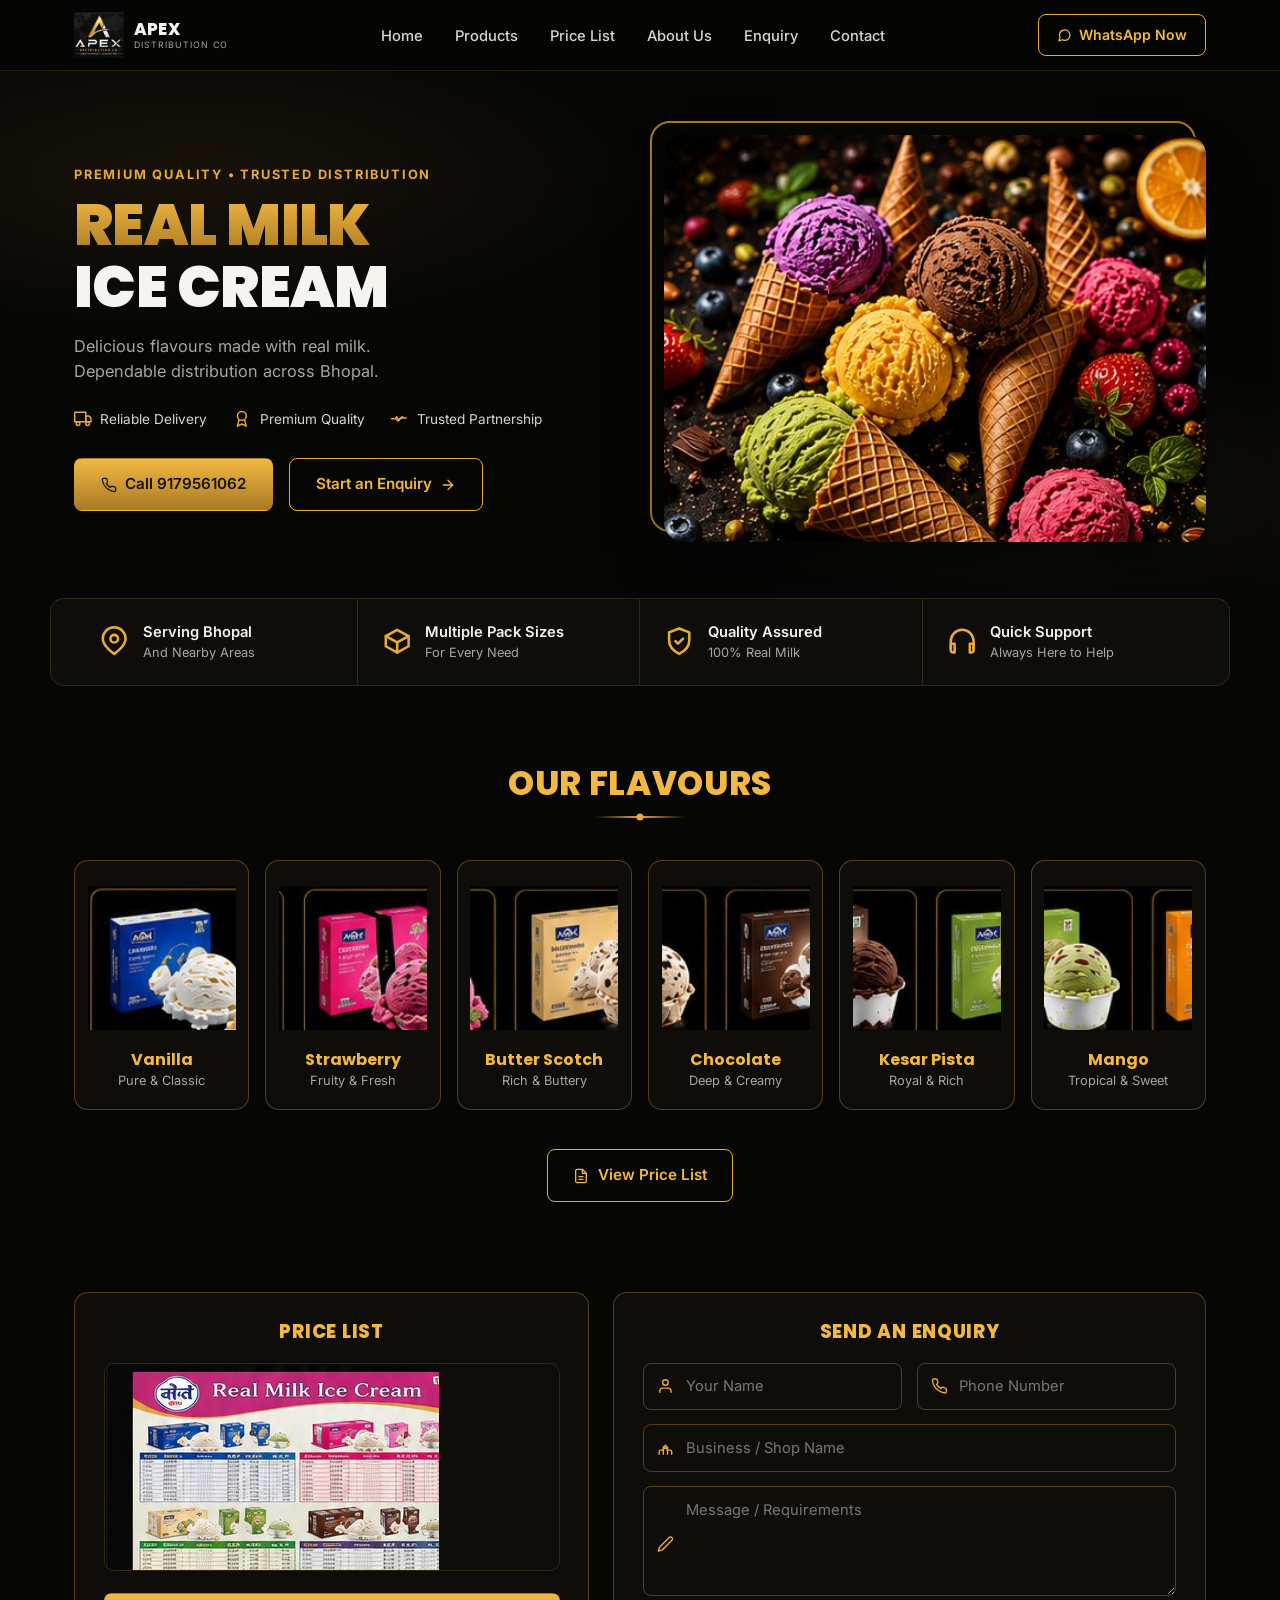
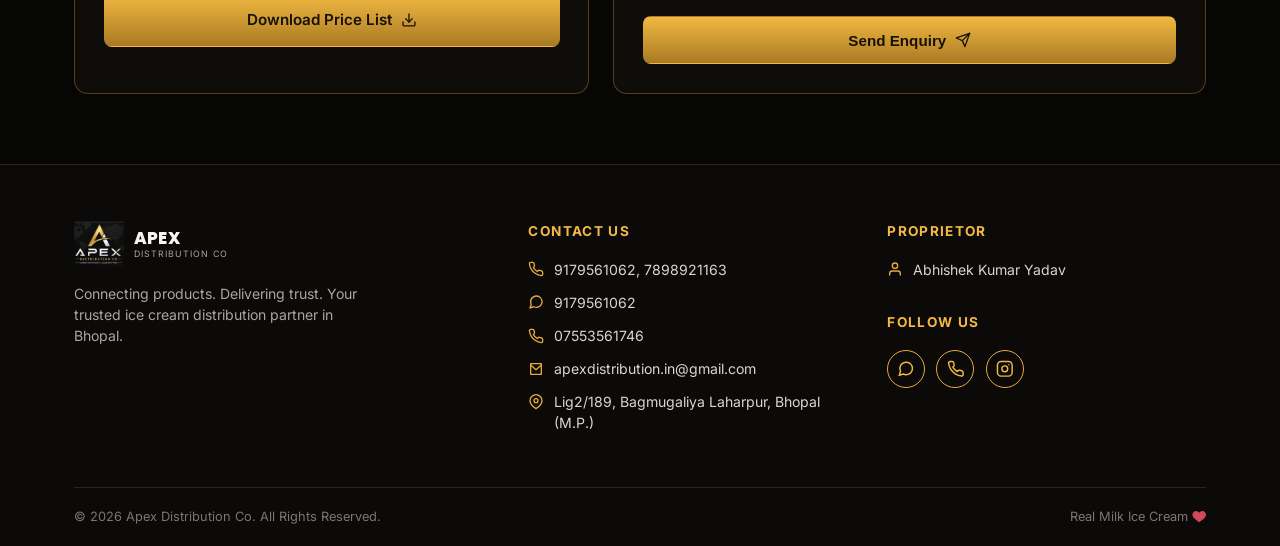
<file: index.html>
<!DOCTYPE html>
<html lang="en">
<head>
<meta charset="UTF-8">
<meta name="viewport" content="width=device-width, initial-scale=1.0">
<title>Apex Distribution Co | Real Milk Ice Cream Distribution in Bhopal</title>
<meta name="description" content="Apex Distribution Co — reliable real milk ice cream distribution and supply support for retailers, stores and business partners across Bhopal.">
<link rel="icon" href="logo.png">
<link rel="preconnect" href="https://fonts.googleapis.com">
<link rel="preconnect" href="https://fonts.gstatic.com" crossorigin>
<link href="https://fonts.googleapis.com/css2?family=Inter:wght@400;500;600;700&family=Poppins:wght@600;700;800;900&display=swap" rel="stylesheet">
<style>
  :root{
    --black:#060605;
    --black-2:#0b0a08;
    --panel:#0f0d0a;
    --gold:#e8a93d;
    --gold-bright:#f2b841;
    --gold-dark:#a97a24;
    --white:#f6f4ef;
    --gray:#a9a69d;
    --gray-dim:#7a776f;
    --border:rgba(232,169,61,.32);
    --border-soft:rgba(232,169,61,.16);
    --radius-lg:20px;
    --radius-md:14px;
    --radius-sm:10px;
    --container:1180px;
  }

  *{margin:0;padding:0;box-sizing:border-box;}

  html{scroll-behavior:smooth;}

  body{
    background:var(--black);
    color:var(--white);
    font-family:'Inter',system-ui,sans-serif;
    line-height:1.5;
    -webkit-font-smoothing:antialiased;
  }

  img{max-width:100%;display:block;}

  a{color:inherit;text-decoration:none;}

  ul{list-style:none;}

  h1,h2,h3{
    font-family:'Poppins',sans-serif;
    line-height:1.08;
  }

  .container{
    width:100%;
    max-width:var(--container);
    margin:0 auto;
    padding:0 24px;
  }

  .eyebrow{
    color:var(--gold);
    font-weight:700;
    font-size:.8rem;
    letter-spacing:.14em;
    text-transform:uppercase;
  }

  /* Buttons */
  .btn{
    display:inline-flex;
    align-items:center;
    justify-content:center;
    gap:.55rem;
    padding:.9rem 1.6rem;
    border-radius:8px;
    font-weight:600;
    font-size:.95rem;
    cursor:pointer;
    border:1.5px solid transparent;
    transition:transform .15s ease, background .2s ease, color .2s ease, box-shadow .2s ease;
    white-space:nowrap;
  }
  .btn:active{transform:translateY(1px);}
  .btn-gold{
    background:linear-gradient(180deg,var(--gold-bright),var(--gold-dark));
    color:#181205;
  }
  .btn-gold:hover{box-shadow:0 6px 22px -6px rgba(232,169,61,.55);}
  .btn-outline{
    background:transparent;
    border-color:var(--gold);
    color:var(--gold-bright);
  }
  .btn-outline:hover{background:rgba(232,169,61,.1);}
  .btn-block{width:100%;}
  .icon{width:1.05em;height:1.05em;flex-shrink:0;stroke:currentColor;fill:none;stroke-width:2;stroke-linecap:round;stroke-linejoin:round;}

  /* ===== Header ===== */
  header{
    position:sticky;
    top:0;
    z-index:100;
    background:rgba(6,6,5,.9);
    backdrop-filter:blur(10px);
    border-bottom:1px solid var(--border-soft);
  }
  .nav-wrap{
    display:flex;
    align-items:center;
    justify-content:space-between;
    padding:12px 24px;
    max-width:var(--container);
    margin:0 auto;
  }
  .brand{display:flex;align-items:center;gap:.6rem;}
  .brand img{height:46px;width:auto;object-fit:contain;}
  .brand-text{display:flex;flex-direction:column;line-height:1.15;}
  .brand-text .name{font-family:'Poppins',sans-serif;font-weight:800;font-size:1.05rem;letter-spacing:.02em;}
  .brand-text .tag{font-size:.55rem;letter-spacing:.12em;color:var(--gray);text-transform:uppercase;}

  nav ul{display:flex;gap:2rem;}
  nav a{
    font-size:.92rem;
    font-weight:500;
    color:var(--gray-light,#d8d5cc);
    position:relative;
    padding:4px 0;
  }
  nav a:hover, nav a.active{color:var(--gold-bright);}

  .header-actions{display:flex;align-items:center;gap:1rem;}
  .whatsapp-btn{
    display:flex;align-items:center;gap:.5rem;
    border:1.5px solid var(--gold);
    color:var(--gold-bright);
    padding:.6rem 1.1rem;
    border-radius:8px;
    font-size:.88rem;
    font-weight:600;
  }
  .whatsapp-btn:hover{background:rgba(232,169,61,.1);}

  .menu-toggle{
    display:none;
    background:none;border:none;color:var(--white);
    width:40px;height:40px;
    align-items:center;justify-content:center;
    cursor:pointer;
  }
  .menu-toggle .icon{width:26px;height:26px;}

  /* ===== Hero ===== */
  .hero{
    position:relative;
    padding:64px 0 56px;
    overflow:hidden;
  }
  .hero::before{
    content:"";
    position:absolute;
    inset:0;
    background:
      radial-gradient(ellipse 60% 50% at 15% 20%, rgba(232,169,61,.08), transparent 60%),
      radial-gradient(ellipse 50% 40% at 85% 80%, rgba(232,169,61,.05), transparent 60%);
    pointer-events:none;
  }
  .hero .container{
    display:grid;
    grid-template-columns:1fr 1fr;
    gap:3rem;
    align-items:center;
    position:relative;
  }
  .hero-heading{
    font-weight:900;
    font-size:clamp(2.4rem,5vw,3.6rem);
    text-transform:uppercase;
    letter-spacing:-.01em;
    margin:.6rem 0 1rem;
  }
  .hero-heading .line-gold{
    display:block;
    background:linear-gradient(180deg,var(--gold-bright),var(--gold-dark));
    -webkit-background-clip:text;
    background-clip:text;
    color:transparent;
  }
  .hero-heading .line-white{display:block;color:var(--white);}
  .hero-sub{
    color:var(--gray);
    font-size:1.02rem;
    max-width:34ch;
    margin-bottom:1.6rem;
  }
  .hero-feats{
    display:flex;
    gap:1.6rem;
    margin-bottom:1.8rem;
    flex-wrap:wrap;
  }
  .hero-feats div{
    display:flex;
    align-items:center;
    gap:.55rem;
    font-size:.85rem;
    color:var(--gray-light,#d8d5cc);
  }
  .hero-feats .icon{color:var(--gold);width:1.3em;height:1.3em;}
  .hero-buttons{display:flex;gap:1rem;flex-wrap:wrap;}

  .hero-image-wrap{
    position:relative;
    isolation:isolate;
  }
  .hero-image-wrap::before{
    content:"";
    position:absolute;
    top:-14px;left:-14px;
    width:100%;height:100%;
    border:2px solid var(--gold);
    border-radius:var(--radius-lg);
    z-index:-1;
    opacity:.7;
  }
  .hero-image-wrap img{
    border-radius:var(--radius-lg);
    width:100%;
    aspect-ratio:4/3;
    object-fit:cover;
    box-shadow:0 30px 60px -20px rgba(0,0,0,.6);
  }

  /* ===== Feature bar ===== */
  .feature-bar{padding:0 0 60px;}
  .feature-bar .container{
    display:grid;
    grid-template-columns:repeat(4,1fr);
    background:var(--panel);
    border:1px solid var(--border-soft);
    border-radius:var(--radius-md);
    overflow:hidden;
  }
  .feature-item{
    display:flex;
    align-items:center;
    gap:.85rem;
    padding:1.4rem 1.5rem;
    border-right:1px solid var(--border-soft);
  }
  .feature-item:last-child{border-right:none;}
  .feature-item .icon{
    color:var(--gold);
    width:1.9rem;height:1.9rem;
    flex-shrink:0;
  }
  .feature-item strong{display:block;font-size:.92rem;font-weight:600;}
  .feature-item span{display:block;font-size:.8rem;color:var(--gray);}

  /* ===== Section heading ===== */
  .section-head{text-align:center;margin-bottom:2.6rem;}
  .section-head h2{
    color:var(--gold-bright);
    font-weight:800;
    font-size:clamp(1.6rem,3vw,2.1rem);
    letter-spacing:.02em;
    text-transform:uppercase;
  }
  .section-head .divider{
    width:90px;height:2px;
    background:linear-gradient(90deg,transparent,var(--gold),transparent);
    margin:.9rem auto 0;
    position:relative;
  }
  .section-head .divider::after{
    content:"";
    position:absolute;
    left:50%;top:50%;
    transform:translate(-50%,-50%);
    width:7px;height:7px;
    background:var(--gold);
    border-radius:50%;
  }

  /* ===== Flavours ===== */
  .flavours{padding:20px 0 70px;}
  .flavour-grid{
    display:grid;
    grid-template-columns:repeat(6,1fr);
    gap:1rem;
    margin-bottom:2.4rem;
  }
  .flavour-card{
    border:1px solid var(--border);
    border-radius:var(--radius-md);
    padding:1rem .8rem 1.2rem;
    text-align:center;
    background:var(--panel);
    transition:transform .2s ease, border-color .2s ease;
  }
  .flavour-card:hover{transform:translateY(-4px);border-color:var(--gold);}
  .flavour-card img{
    width:100%;
    aspect-ratio:1/1.1;
    object-fit:contain;
    margin-bottom:.7rem;
  }
  .flavour-card h3{
    color:var(--gold-bright);
    font-size:1rem;
    font-weight:700;
    margin-bottom:.2rem;
  }
  .flavour-card p{font-size:.8rem;color:var(--gray);}
  .flavours-cta{text-align:center;}

  /* ===== Price list + Enquiry ===== */
  .price-enquiry{padding:20px 0 70px;}
  .price-enquiry .container{
    display:grid;
    grid-template-columns:1fr 1.15fr;
    gap:1.5rem;
    align-items:stretch;
  }
  .card-panel{
    border:1px solid var(--border);
    border-radius:var(--radius-md);
    background:var(--panel);
    padding:1.8rem;
  }
  .card-panel h3{
    color:var(--gold-bright);
    text-align:center;
    font-size:1.15rem;
    font-weight:800;
    letter-spacing:.04em;
    text-transform:uppercase;
    margin-bottom:1.3rem;
  }
  .price-image{
    border-radius:var(--radius-sm);
    overflow:hidden;
    border:1px solid var(--border-soft);
    margin-bottom:1.4rem;
  }
  .form-row{display:grid;grid-template-columns:1fr 1fr;gap:.9rem;margin-bottom:.9rem;}
  .field{
    position:relative;
  }
  .field .icon{
    position:absolute;
    left:14px;top:50%;
    transform:translateY(-50%);
    color:var(--gold);
    width:1.05rem;height:1.05rem;
  }
  .field textarea ~ .icon{top:18px;transform:none;}
  .field input,
  .field textarea{
    width:100%;
    background:transparent;
    border:1px solid var(--border);
    border-radius:8px;
    padding:.85rem 1rem .85rem 2.6rem;
    color:var(--white);
    font-family:inherit;
    font-size:.92rem;
  }
  .field input::placeholder,
  .field textarea::placeholder{color:var(--gray-dim);}
  .field input:focus,
  .field textarea:focus{outline:none;border-color:var(--gold);}
  .field textarea{resize:vertical;min-height:110px;}
  .form-full{margin-bottom:.9rem;}
  .form-note{font-size:.78rem;color:var(--gray-dim);margin-top:.8rem;text-align:center;}

  /* ===== Footer ===== */
  footer{
    border-top:1px solid var(--border-soft);
    padding:56px 0 0;
    background:var(--black-2);
  }
  .footer-grid{
    display:grid;
    grid-template-columns:1.3fr 1fr 1fr;
    gap:2.5rem;
    padding-bottom:2.6rem;
  }
  .footer-brand .brand{margin-bottom:1rem;}
  .footer-brand p{color:var(--gray);font-size:.88rem;max-width:32ch;}
  footer h4{
    color:var(--gold-bright);
    font-size:.85rem;
    font-weight:700;
    letter-spacing:.1em;
    text-transform:uppercase;
    margin-bottom:1.1rem;
  }
  .footer-list li{
    display:flex;
    align-items:flex-start;
    gap:.6rem;
    font-size:.88rem;
    color:var(--gray-light,#d8d5cc);
    margin-bottom:.75rem;
  }
  .footer-list .icon{color:var(--gold);width:1rem;height:1rem;margin-top:.15rem;flex-shrink:0;}
  .footer-proprietor{margin-bottom:2rem;}
  .social-row{display:flex;gap:.7rem;}
  .social-row a{
    width:38px;height:38px;
    border:1.5px solid var(--gold);
    border-radius:50%;
    display:flex;align-items:center;justify-content:center;
    color:var(--gold-bright);
    transition:background .2s ease;
  }
  .social-row a:hover{background:rgba(232,169,61,.12);}
  .social-row .icon{width:1.1rem;height:1.1rem;}
  .footer-bottom{
    border-top:1px solid var(--border-soft);
    padding:1.2rem 0;
    display:flex;
    justify-content:space-between;
    align-items:center;
    flex-wrap:wrap;
    gap:.6rem;
    font-size:.8rem;
    color:var(--gray-dim);
  }
  .footer-bottom .heart{color:#d1495b;width:.9rem;height:.9rem;fill:#d1495b;display:inline;vertical-align:-2px;}

  /* ===== Responsive ===== */
  @media (max-width:980px){
    .flavour-grid{grid-template-columns:repeat(3,1fr);}
    .price-enquiry .container{grid-template-columns:1fr;}
    .footer-grid{grid-template-columns:1fr 1fr;}
    .footer-brand{grid-column:1/-1;}
  }

  @media (max-width:800px){
    nav{
      position:fixed;
      top:70px;left:0;right:0;
      background:var(--black-2);
      border-bottom:1px solid var(--border-soft);
      max-height:0;
      overflow:hidden;
      transition:max-height .25s ease;
    }
    nav.open{max-height:400px;}
    nav ul{flex-direction:column;gap:0;padding:.5rem 24px 1rem;}
    nav ul li{border-bottom:1px solid var(--border-soft);}
    nav a{display:block;padding:.9rem 0;}
    .menu-toggle{display:flex;}
    .whatsapp-btn span{display:none;}
    .hero .container{grid-template-columns:1fr;}
    .hero-image-wrap{order:-1;}
    .feature-bar .container{grid-template-columns:1fr 1fr;}
    .feature-item{border-right:none;border-bottom:1px solid var(--border-soft);}
    .feature-item:nth-child(2n){border-right:1px solid var(--border-soft);}
    .flavour-grid{grid-template-columns:repeat(2,1fr);}
    .form-row{grid-template-columns:1fr;}
  }

  @media (max-width:480px){
    .brand-text{display:none;}
    .hero-feats{gap:1rem;}
  }
</style>
</head>
<body>

<!-- ===== Header ===== -->
<header>
  <div class="nav-wrap">
    <a href="#top" class="brand">
      <img src="logo.png" alt="Apex Distribution Co logo">
      <span class="brand-text">
        <span class="name">APEX</span>
        <span class="tag">Distribution Co</span>
      </span>
    </a>

    <nav id="siteNav">
      <ul>
        <li><a href="#top">Home</a></li>
        <li><a href="#products">Products</a></li>
        <li><a href="#pricelist">Price List</a></li>
        <li><a href="#about">About Us</a></li>
        <li><a href="#enquiry">Enquiry</a></li>
        <li><a href="#contact">Contact</a></li>
      </ul>
    </nav>

    <div class="header-actions">
      <a class="whatsapp-btn" href="https://wa.me/919179561062?text=Hi%20Apex%20Distribution%2C%20I%27d%20like%20to%20know%20more" target="_blank" rel="noopener">
        <svg class="icon" viewBox="0 0 24 24"><path d="M21 11.5a8.38 8.38 0 0 1-.9 3.8 8.5 8.5 0 0 1-7.6 4.7 8.38 8.38 0 0 1-3.8-.9L3 21l1.9-5.7a8.38 8.38 0 0 1-.9-3.8 8.5 8.5 0 0 1 4.7-7.6 8.38 8.38 0 0 1 3.8-.9h.5a8.48 8.48 0 0 1 8 8v.5z"/></svg>
        <span>WhatsApp Now</span>
      </a>
      <button class="menu-toggle" id="menuToggle" aria-label="Toggle menu">
        <svg class="icon" viewBox="0 0 24 24"><line x1="3" y1="6" x2="21" y2="6"/><line x1="3" y1="12" x2="21" y2="12"/><line x1="3" y1="18" x2="21" y2="18"/></svg>
      </button>
    </div>
  </div>
</header>

<!-- ===== Hero ===== -->
<section class="hero" id="top">
  <div class="container">
    <div class="hero-content">
      <p class="eyebrow">Premium Quality • Trusted Distribution</p>
      <h1 class="hero-heading">
        <span class="line-gold">Real Milk</span>
        <span class="line-white">Ice Cream</span>
      </h1>
      <p class="hero-sub">Delicious flavours made with real milk. Dependable distribution across Bhopal.</p>

      <div class="hero-feats">
        <div>
          <svg class="icon" viewBox="0 0 24 24"><path d="M1 3h15v13H1z"/><path d="M16 8h4l3 3v5h-7V8z"/><circle cx="5.5" cy="18.5" r="2.5"/><circle cx="18.5" cy="18.5" r="2.5"/></svg>
          Reliable Delivery
        </div>
        <div>
          <svg class="icon" viewBox="0 0 24 24"><circle cx="12" cy="8" r="6"/><path d="M8.2 13.5 6 22l6-3 6 3-2.2-8.5"/></svg>
          Premium Quality
        </div>
        <div>
          <svg class="icon" viewBox="0 0 24 24"><path d="M8.5 12.5 11 15l6-6"/><path d="M2 12h5l2-3 3 5 2-3h8"/></svg>
          Trusted Partnership
        </div>
      </div>

      <div class="hero-buttons">
        <a class="btn btn-gold" href="tel:+919179561062">
          <svg class="icon" viewBox="0 0 24 24"><path d="M22 16.9v3a2 2 0 0 1-2.2 2 19.8 19.8 0 0 1-8.6-3.1 19.5 19.5 0 0 1-6-6 19.8 19.8 0 0 1-3.1-8.7A2 2 0 0 1 4.1 2h3a2 2 0 0 1 2 1.7c.1.9.3 1.8.6 2.7a2 2 0 0 1-.5 2.1L8 9.7a16 16 0 0 0 6 6l1.2-1.2a2 2 0 0 1 2.1-.5c.9.3 1.8.5 2.7.6a2 2 0 0 1 1.7 2z"/></svg>
          Call 9179561062
        </a>
        <a class="btn btn-outline" href="#enquiry">
          Start an Enquiry
          <svg class="icon" viewBox="0 0 24 24"><line x1="5" y1="12" x2="19" y2="12"/><polyline points="12 5 19 12 12 19"/></svg>
        </a>
      </div>
    </div>

    <div class="hero-image-wrap">
      <img src="hero.jpg" alt="Assorted real milk ice cream cones and scoops">
    </div>
  </div>
</section>

<!-- ===== Feature bar ===== -->
<section class="feature-bar">
  <div class="container">
    <div class="feature-item">
      <svg class="icon" viewBox="0 0 24 24"><path d="M21 10c0 6-9 12-9 12S3 16 3 10a9 9 0 0 1 18 0z"/><circle cx="12" cy="10" r="3"/></svg>
      <div><strong>Serving Bhopal</strong><span>And Nearby Areas</span></div>
    </div>
    <div class="feature-item">
      <svg class="icon" viewBox="0 0 24 24"><path d="M21 8 12 3 3 8l9 5 9-5z"/><path d="M3 8v8l9 5 9-5V8"/><path d="M12 13v8"/></svg>
      <div><strong>Multiple Pack Sizes</strong><span>For Every Need</span></div>
    </div>
    <div class="feature-item">
      <svg class="icon" viewBox="0 0 24 24"><path d="M12 2 4 5v6c0 5 3.4 8.7 8 11 4.6-2.3 8-6 8-11V5l-8-3z"/><path d="m9 12 2 2 4-4"/></svg>
      <div><strong>Quality Assured</strong><span>100% Real Milk</span></div>
    </div>
    <div class="feature-item">
      <svg class="icon" viewBox="0 0 24 24"><path d="M3 18v-6a9 9 0 0 1 18 0v6"/><path d="M21 19a2 2 0 0 1-2 2h-1v-7h3z"/><path d="M3 19a2 2 0 0 0 2 2h1v-7H3z"/></svg>
      <div><strong>Quick Support</strong><span>Always Here to Help</span></div>
    </div>
  </div>
</section>

<!-- ===== Flavours ===== -->
<section class="flavours" id="products">
  <div class="container">
    <div class="section-head">
      <h2>Our Flavours</h2>
      <div class="divider"></div>
    </div>

    <div class="flavour-grid">
      <div class="flavour-card">
        <img src="vanilla.jpg" alt="Vanilla ice cream">
        <h3>Vanilla</h3>
        <p>Pure &amp; Classic</p>
      </div>
      <div class="flavour-card">
        <img src="strawberry.jpg" alt="Strawberry ice cream">
        <h3>Strawberry</h3>
        <p>Fruity &amp; Fresh</p>
      </div>
      <div class="flavour-card">
        <img src="butterscotch.jpg" alt="Butter Scotch ice cream">
        <h3>Butter Scotch</h3>
        <p>Rich &amp; Buttery</p>
      </div>
      <div class="flavour-card">
        <img src="chocolate.jpg" alt="Chocolate ice cream">
        <h3>Chocolate</h3>
        <p>Deep &amp; Creamy</p>
      </div>
      <div class="flavour-card">
        <img src="kesarpista.jpg" alt="Kesar Pista ice cream">
        <h3>Kesar Pista</h3>
        <p>Royal &amp; Rich</p>
      </div>
      <div class="flavour-card">
        <img src="mango.jpg" alt="Mango ice cream">
        <h3>Mango</h3>
        <p>Tropical &amp; Sweet</p>
      </div>
    </div>

    <div class="flavours-cta">
      <a class="btn btn-outline" href="#pricelist">
        <svg class="icon" viewBox="0 0 24 24"><path d="M14 2H6a2 2 0 0 0-2 2v16a2 2 0 0 0 2 2h12a2 2 0 0 0 2-2V8z"/><path d="M14 2v6h6"/><line x1="9" y1="13" x2="15" y2="13"/><line x1="9" y1="17" x2="15" y2="17"/></svg>
        View Price List
      </a>
    </div>
  </div>
</section>

<!-- ===== Price List + Enquiry ===== -->
<section class="price-enquiry">
  <div class="container">

    <div class="card-panel" id="pricelist">
      <h3>Price List</h3>
      <div class="price-image">
        <img src="pricelist.jpg" alt="Apex Distribution real milk ice cream price list">
      </div>
      <a class="btn btn-gold btn-block" href="pricelist.jpg" download>
        Download Price List
        <svg class="icon" viewBox="0 0 24 24"><path d="M21 15v4a2 2 0 0 1-2 2H5a2 2 0 0 1-2-2v-4"/><polyline points="7 10 12 15 17 10"/><line x1="12" y1="15" x2="12" y2="3"/></svg>
      </a>
    </div>

    <div class="card-panel" id="enquiry">
      <h3>Send an Enquiry</h3>
      <form action="https://formsubmit.co/apexdistribution.in@gmail.com" method="POST">
        <input type="hidden" name="_subject" value="New enquiry from apexdistribution.in">
        <input type="hidden" name="_template" value="table">
        <input type="hidden" name="_captcha" value="false">

        <div class="form-row">
          <div class="field">
            <svg class="icon" viewBox="0 0 24 24"><path d="M20 21v-2a4 4 0 0 0-4-4H8a4 4 0 0 0-4 4v2"/><circle cx="12" cy="7" r="4"/></svg>
            <input type="text" name="name" placeholder="Your Name" required>
          </div>
          <div class="field">
            <svg class="icon" viewBox="0 0 24 24"><path d="M22 16.9v3a2 2 0 0 1-2.2 2 19.8 19.8 0 0 1-8.6-3.1 19.5 19.5 0 0 1-6-6 19.8 19.8 0 0 1-3.1-8.7A2 2 0 0 1 4.1 2h3a2 2 0 0 1 2 1.7c.1.9.3 1.8.6 2.7a2 2 0 0 1-.5 2.1L8 9.7a16 16 0 0 0 6 6l1.2-1.2a2 2 0 0 1 2.1-.5c.9.3 1.8.5 2.7.6a2 2 0 0 1 1.7 2z"/></svg>
            <input type="tel" name="phone" placeholder="Phone Number" required>
          </div>
        </div>

        <div class="field form-full">
          <svg class="icon" viewBox="0 0 24 24"><path d="M3 21v-4a2 2 0 0 1 2-2h3l4-4 4 4h3a2 2 0 0 1 2 2v4"/><path d="M9 21V11l3-3 3 3v10"/></svg>
          <input type="text" name="business" placeholder="Business / Shop Name">
        </div>

        <div class="field form-full">
          <svg class="icon" viewBox="0 0 24 24"><path d="M17 3a2.85 2.85 0 1 1 4 4L7.5 20.5 2 22l1.5-5.5z"/></svg>
          <textarea name="message" placeholder="Message / Requirements" required></textarea>
        </div>

        <button type="submit" class="btn btn-gold btn-block">
          Send Enquiry
          <svg class="icon" viewBox="0 0 24 24"><line x1="22" y1="2" x2="11" y2="13"/><polygon points="22 2 15 22 11 13 2 9 22 2"/></svg>
        </button>
      </form>
    </div>

  </div>
</section>

<!-- ===== Footer ===== -->
<footer id="contact">
  <div class="container">
    <div class="footer-grid">

      <div class="footer-brand" id="about">
        <a href="#top" class="brand">
          <img src="logo.png" alt="Apex Distribution Co logo">
          <span class="brand-text">
            <span class="name">APEX</span>
            <span class="tag">Distribution Co</span>
          </span>
        </a>
        <p>Connecting products. Delivering trust. Your trusted ice cream distribution partner in Bhopal.</p>
      </div>

      <div>
        <h4>Contact Us</h4>
        <ul class="footer-list">
          <li>
            <svg class="icon" viewBox="0 0 24 24"><path d="M22 16.9v3a2 2 0 0 1-2.2 2 19.8 19.8 0 0 1-8.6-3.1 19.5 19.5 0 0 1-6-6 19.8 19.8 0 0 1-3.1-8.7A2 2 0 0 1 4.1 2h3a2 2 0 0 1 2 1.7c.1.9.3 1.8.6 2.7a2 2 0 0 1-.5 2.1L8 9.7a16 16 0 0 0 6 6l1.2-1.2a2 2 0 0 1 2.1-.5c.9.3 1.8.5 2.7.6a2 2 0 0 1 1.7 2z"/></svg>
            <a href="tel:+919179561062">9179561062, 7898921163</a>
          </li>
          <li>
            <svg class="icon" viewBox="0 0 24 24"><path d="M21 11.5a8.38 8.38 0 0 1-.9 3.8 8.5 8.5 0 0 1-7.6 4.7 8.38 8.38 0 0 1-3.8-.9L3 21l1.9-5.7a8.38 8.38 0 0 1-.9-3.8 8.5 8.5 0 0 1 4.7-7.6 8.38 8.38 0 0 1 3.8-.9h.5a8.48 8.48 0 0 1 8 8v.5z"/></svg>
            <a href="https://wa.me/919179561062" target="_blank" rel="noopener">9179561062</a>
          </li>
          <li>
            <svg class="icon" viewBox="0 0 24 24"><path d="M22 16.9v3a2 2 0 0 1-2.2 2 19.8 19.8 0 0 1-8.6-3.1 19.5 19.5 0 0 1-6-6 19.8 19.8 0 0 1-3.1-8.7A2 2 0 0 1 4.1 2h3a2 2 0 0 1 2 1.7c.1.9.3 1.8.6 2.7a2 2 0 0 1-.5 2.1L8 9.7a16 16 0 0 0 6 6l1.2-1.2a2 2 0 0 1 2.1-.5c.9.3 1.8.5 2.7.6a2 2 0 0 1 1.7 2z"/></svg>
            <a href="tel:+917553561746">07553561746</a>
          </li>
          <li>
            <svg class="icon" viewBox="0 0 24 24"><path d="M4 4h16v16H4z"/><path d="m4 6 8 7 8-7"/></svg>
            <a href="mailto:apexdistribution.in@gmail.com">apexdistribution.in@gmail.com</a>
          </li>
          <li>
            <svg class="icon" viewBox="0 0 24 24"><path d="M21 10c0 6-9 12-9 12S3 16 3 10a9 9 0 0 1 18 0z"/><circle cx="12" cy="10" r="3"/></svg>
            <span>Lig2/189, Bagmugaliya Laharpur, Bhopal (M.P.)</span>
          </li>
        </ul>
      </div>

      <div>
        <div class="footer-proprietor">
          <h4>Proprietor</h4>
          <ul class="footer-list">
            <li>
              <svg class="icon" viewBox="0 0 24 24"><path d="M20 21v-2a4 4 0 0 0-4-4H8a4 4 0 0 0-4 4v2"/><circle cx="12" cy="7" r="4"/></svg>
              <span>Abhishek Kumar Yadav</span>
            </li>
          </ul>
        </div>
        <h4>Follow Us</h4>
        <div class="social-row">
          <a href="https://wa.me/919179561062" target="_blank" rel="noopener" aria-label="WhatsApp">
            <svg class="icon" viewBox="0 0 24 24"><path d="M21 11.5a8.38 8.38 0 0 1-.9 3.8 8.5 8.5 0 0 1-7.6 4.7 8.38 8.38 0 0 1-3.8-.9L3 21l1.9-5.7a8.38 8.38 0 0 1-.9-3.8 8.5 8.5 0 0 1 4.7-7.6 8.38 8.38 0 0 1 3.8-.9h.5a8.48 8.48 0 0 1 8 8v.5z"/></svg>
          </a>
          <a href="tel:+919179561062" aria-label="Call">
            <svg class="icon" viewBox="0 0 24 24"><path d="M22 16.9v3a2 2 0 0 1-2.2 2 19.8 19.8 0 0 1-8.6-3.1 19.5 19.5 0 0 1-6-6 19.8 19.8 0 0 1-3.1-8.7A2 2 0 0 1 4.1 2h3a2 2 0 0 1 2 1.7c.1.9.3 1.8.6 2.7a2 2 0 0 1-.5 2.1L8 9.7a16 16 0 0 0 6 6l1.2-1.2a2 2 0 0 1 2.1-.5c.9.3 1.8.5 2.7.6a2 2 0 0 1 1.7 2z"/></svg>
          </a>
          <a href="#" aria-label="Instagram">
            <svg class="icon" viewBox="0 0 24 24"><rect x="2" y="2" width="20" height="20" rx="5"/><circle cx="12" cy="12" r="4"/><line x1="17.5" y1="6.5" x2="17.5" y2="6.5"/></svg>
          </a>
        </div>
      </div>

    </div>

    <div class="footer-bottom">
      <span>&copy; <span id="year"></span> Apex Distribution Co. All Rights Reserved.</span>
      <span>Real Milk Ice Cream <svg class="icon heart" viewBox="0 0 24 24"><path d="M12 21s-6.7-4.3-9.3-8.2C1 10 1.6 6.6 4.3 5 6.5 3.7 9 4.4 12 7.5 15 4.4 17.5 3.7 19.7 5c2.7 1.6 3.3 5 1.6 7.8C18.7 16.7 12 21 12 21z"/></svg></span>
    </div>
  </div>
</footer>

<script>
  document.getElementById('year').textContent = new Date().getFullYear();

  const menuToggle = document.getElementById('menuToggle');
  const siteNav = document.getElementById('siteNav');
  menuToggle.addEventListener('click', () => siteNav.classList.toggle('open'));
  siteNav.querySelectorAll('a').forEach(link =>
    link.addEventListener('click', () => siteNav.classList.remove('open'))
  );
</script>
</body>
</html>
</file>
